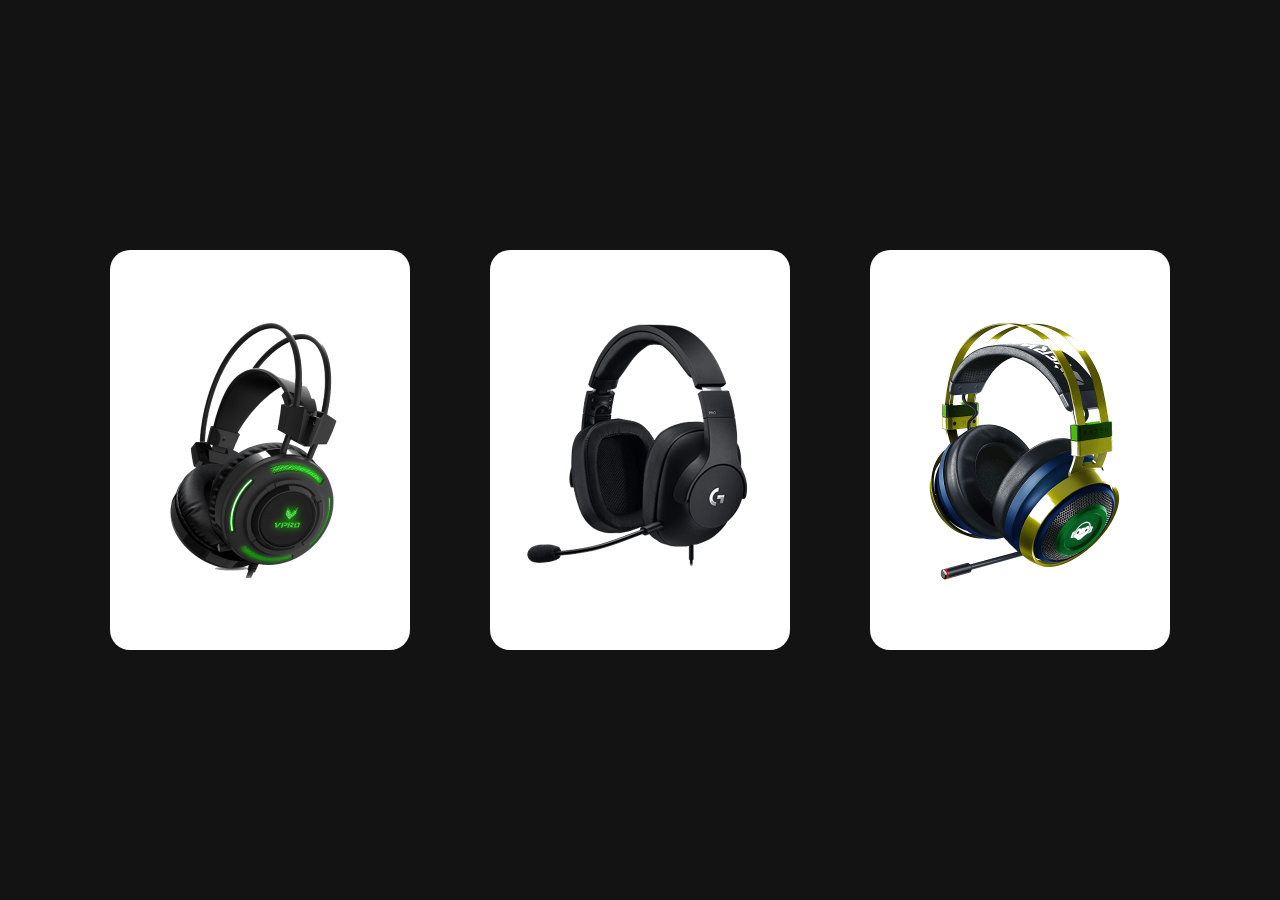
<file: 3d-product-card/index.html>
<!DOCTYPE html>
<html lang="en">

<head>
    <meta charset="UTF-8">
    <meta name="viewport" content="width=device-width, initial-scale=1">
    <title>3D Product Card</title>
    <link rel="stylesheet" href="style.css">
</head>

<body>
    <div class="container">
        <div class="box">
            <h2 class="name">VPRO</h2>
            <a href="#" class="buy">Buy Now</a>
            <div class="circle"></div>
            <img src="./assets/green.png" class="product">
        </div>
        <div class="box">
            <h2 class="name">LOGITECH</h2>
            <a href="#" class="buy">Buy Now</a>
            <div class="circle"></div>
            <img src="./assets/black.png" class="product">
        </div>
        <div class="box">
            <h2 class="name">RAZER</h2>
            <a href="#" class="buy">Buy Now</a>
            <div class="circle"></div>
            <img src="./assets/OW.png" class="product">
        </div>
    </div>
    <script src="vanilla-tilt.min.js"></script>
    <script>
        VanillaTilt.init(document.querySelectorAll(".box"), {
		max: 25,
		speed: 300
	});
    </script>
</body>
</html>
</file>
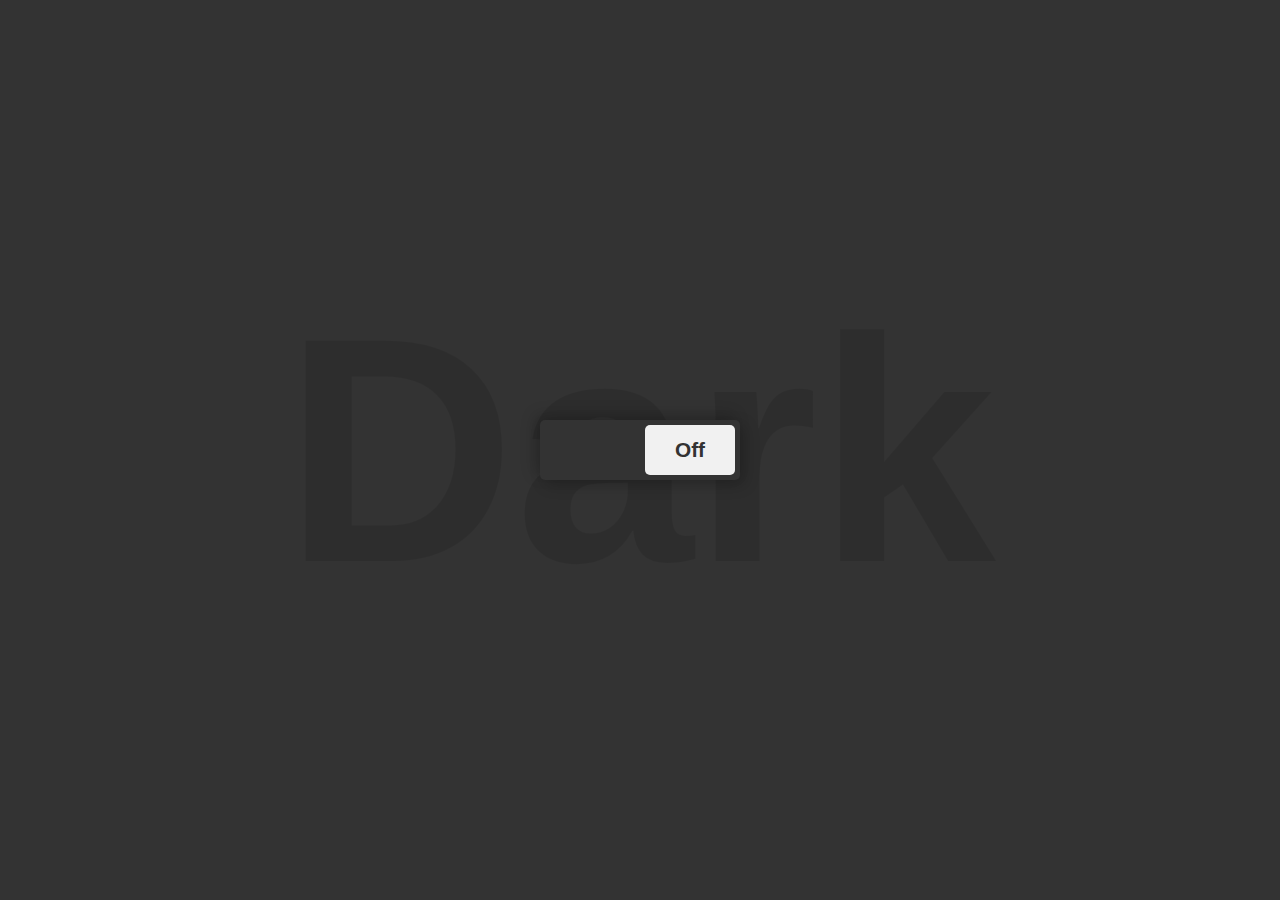
<file: drak - light/index.html>
<!DOCTYPE html>
<html lang="en">

<head>
    <meta charset="UTF-8">
    <meta http-equiv="X-UA-Compatible" content="IE=edge">
    <meta name="viewport" content="width=device-width, initial-scale=1.0">
    <link rel="stylesheet" href="style.css">
    <title>Toggle Button</title>
</head>

<body>
    <h1 id="state">Dark</h1>
    <div class="toggle"></div>
</body>
<script>
    const toggle = document.querySelector('.toggle');
    const body = document.querySelector('body');
    const state = document.getElementById('state');

    toggle.onclick = function() {
        toggle.classList.toggle('on');
        body.classList.toggle('dark');

        if (state.innerHTML === 'Dark') {
            state.innerHTML = 'Light'
        } else {
            state.innerHTML = 'Dark'
        }
    }
</script>

</html>
</file>
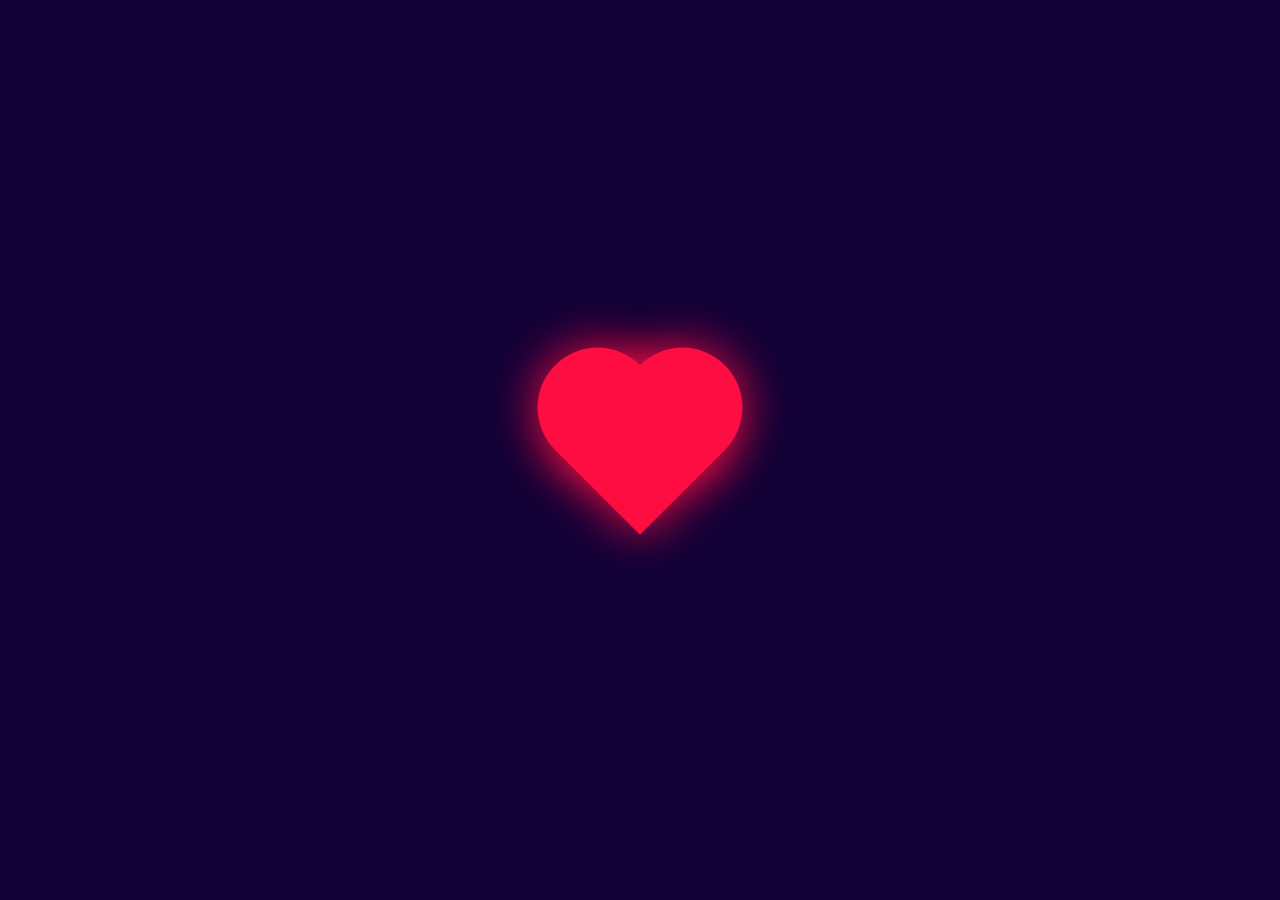
<file: heart/index.html>
<!DOCTYPE html>
<html lang="en">

<head>
    <meta charset="UTF-8">
    <meta http-equiv="X-UA-Compatible" content="IE=edge">
    <meta name="viewport" content="width=device-width, initial-scale=1.0">
    <link rel="stylesheet" href="style.css">
    <title>Heart</title>
</head>

<body>
    <div class="heartBx">
        <div class="heart"></div>
    </div>
</body>

</html>
</file>
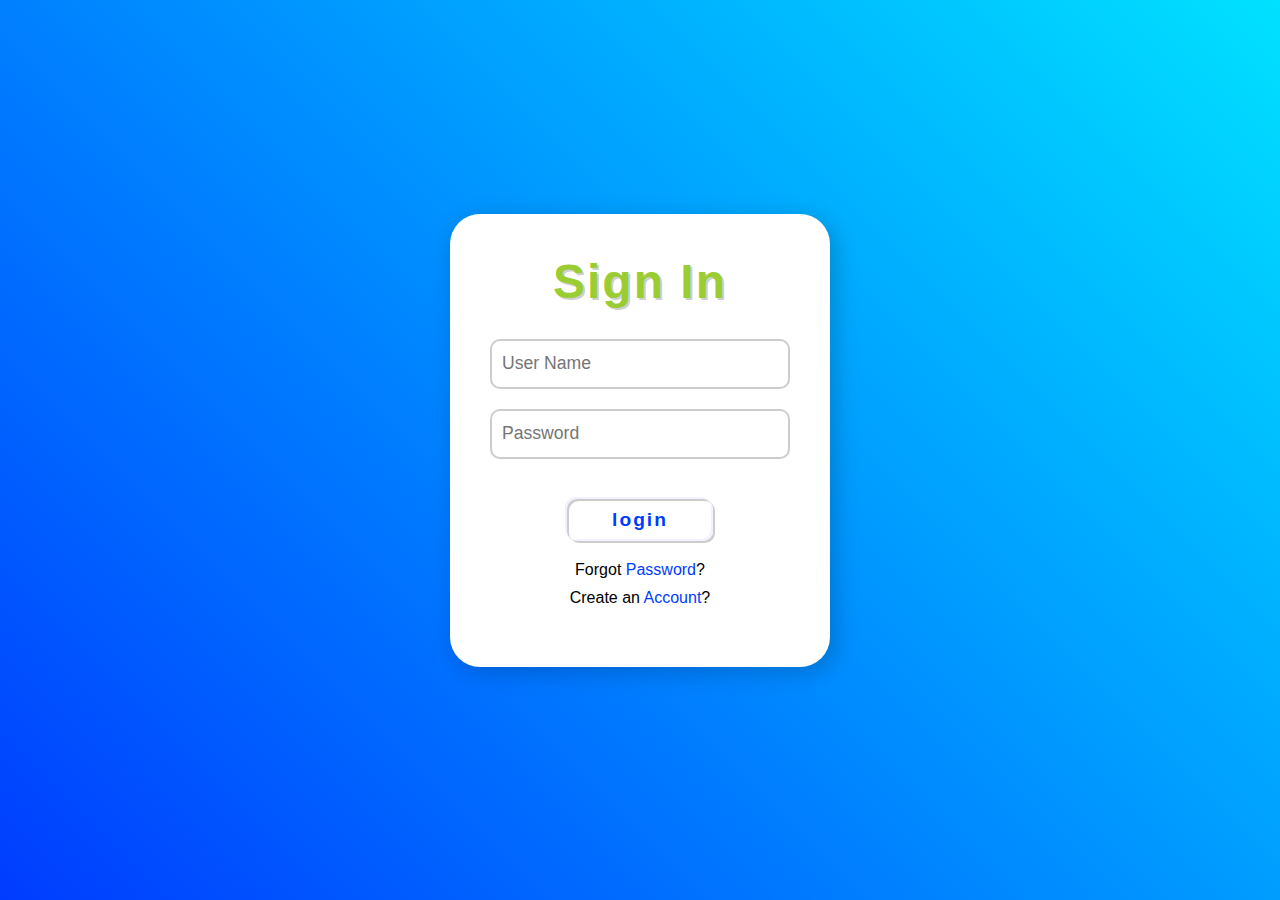
<file: login _logout/index.html>
<!DOCTYPE html>
<html lang="en">
<head>
    <meta charset="UTF-8">
    <meta http-equiv="X-UA-Compatible" content="IE=edge">
    <meta name="viewport" content="width=device-width, initial-scale=1.0">
    <link rel="stylesheet" href="style.css">
    <link rel="stylesheet" href="https://cdnjs.cloudflare.com/ajax/libs/font-awesome/4.7.0/css/font-awesome.min.css"  />
    <title>Sign-in</title>
</head>
<body>
     <div class="login">
         <h2>Sign In</h2>
         <div class="box">
             <input type="text" placeholder="User Name">
         </div>
         <div class="box">
             <input type="password" id="password" placeholder="Password">
             <div id="toggle"></div>
         </div>
         <a href="#"class="btnLogin">login</a>
         <div class="query">
             <p>Forgot <a href="#">Password</a>?</p>
             <p>Create an <a href="#">Account</a>?</p>
         </div>
     </div>
</body>
</html>
</file>
<file: 3d-product-card/style.css>
@import url('https://fonts.googleapis.com/css2?family=Poppins:wght@300;400;500;600;700;800;900&display=swap');
* {
    margin: 0;
    padding: 0;
    font-family: 'Poppins', sans-serif;
}

body {
    display: flex;
    justify-content: center;
    align-items: center;
    min-height: 100vh;
    background: #131313;
}

.container {
    position: relative;
    display: flex;
    justify-content: center;
    align-items: center;
    flex-wrap: wrap;
    width: 1200px;
    transform-style: preserve-3d;
}

.container .box {
    position: relative;
    width: 300px;
    height: 400px;
    margin: 40px;
    background: #fff;
    border-radius: 20px;
    transform-style: preserve-3d;
}

.container .box::before {
    content: "Damn";
    position: absolute;
    top: 20px;
    left: 0px;
    font-size: 5em;
    font-weight: 900;
    color: #000000;
    font-style: italic;
    opacity: 0;
}

.container .box::after {
    content: "boii";
    position: absolute;
    bottom: 20px;
    right: 20px;
    font-size: 4em;
    font-weight: 900;
    color: #232323;
    font-style: italic;
    opacity: 0;
    transition: 0.5s;
}

.container .box:hover::before,
.container .box:hover::after {
    opacity: 0.1;
}

.container .box .name {
    position: absolute;
    top: 0;
    left: 0;
    text-align: center;
    color: #232323;
    width: 100%;
    transform-style: preserve-3d;
    transform: translate3d(0, 0, 75px);
    transition: 0.5s;
    opacity: 0;
    z-index: 10;
}

.container .box:hover .name {
    top: 40px;
    opacity: 1;
}

.container .box .buy {
    position: absolute;
    bottom: 0;
    left: 50%;
    transform-style: preserve-3d;
    transform: translate3d(-50%, 0, 75px);
    color: #fff;
    background: #333;
    padding: 10px 25px;
    border-radius: 30px;
    text-decoration: none;
    transition: 0.5s;
    opacity: 0;
    z-index: 10;
}

.container .box:hover .buy {
    bottom: 30px;
    opacity: 1;
}

.container .box .circle {
    position: absolute;
    top: 50%;
    left: 50%;
    width: 200px;
    height: 200px;
    border-radius: 50%;
    transition: 0.5s;
    background: #fff;
    transform-style: preserve-3d;
    z-index: 12;
    opacity: 00;
    transform: translate3d(-50%, -50%, 0px);
}

.container .box:hover .circle {
    opacity: 1;
}

.container .box .product {
    position: absolute;
    top: 50%;
    left: 50%;
    max-width: 300px;
    transition: 0.5s;
    z-index: 11;
    transition: 0.5s;
    transform-style: preserve-3d;
    transform: translate3d(-50%, -50%, 10px);
}

.container .box:hover .product {
    transform: translate3d(-50%, -50%, 100px);
}

.container .box:nth-child(1) .circle,
.container .box:nth-child(1) .buy {
    background: #14e65a;
}

.container .box:nth-child(2) .circle,
.container .box:nth-child(2) .buy {
    background: #131313;
}

.container .box:nth-child(3) .circle,
.container .box:nth-child(3) .buy {
    background: rgb(159, 201, 44);
}
</file>
<file: drak - light/style.css>
* {
    margin: 0;
    padding: 0;
    box-sizing: border-box;
    font-family: 'Poppins', sans-serif;
}

:root {
    --white: #f1f1f1;
    --black: #333;
}

.dark {
    --white: #333;
    --black: #f1f1f1;
}


/* body */

body {
    position: relative;
    width: 100%;
    min-height: 100vh;
    background: var(--black);
    display: flex;
    justify-content: center;
    align-items: center;
    transition: linear 0.2s;
}

h1 {
    position: absolute;
    font-size: 20em;
    color: rgba(0, 0, 0, 0.1);
    user-select: none;
}

.toggle {
    position: relative;
    width: 200px;
    height: 60px;
    border-radius: 5px;
    box-shadow: -5px -5px 15px rgba(0, 0, 0, 0.2), 5px 5px 15px rgba(0, 0, 0, 0.2);
    cursor: pointer;
    background: var(--black);
}

.toggle::before {
    content: 'Off';
    position: absolute;
    top: 5px;
    right: 5px;
    width: calc(50% - 10px);
    height: calc(100% - 10px);
    border-radius: 5px;
    background: var(--white);
    display: flex;
    justify-content: center;
    align-items: center;
    font-size: 1.3em;
    font-weight: bold;
    color: var(--black);
}

.on.toggle::before {
    content: 'On';
    position: absolute;
    top: 5px;
    right: 105px;
    width: calc(50% - 10px);
    height: calc(100% - 10px);
    border-radius: 5px;
    background: var(--white);
    display: flex;
    justify-content: center;
    align-items: center;
    font-size: 1.3em;
    font-weight: bold;
    color: var(--black);
}

@media(max-width: 820px) {
    h1 {
        font-size: 15em;
    }
}

@media(max-width: 620px) {
    h1 {
        font-size: 10em;
    }
}

@media(max-width: 420px) {
    h1 {
        font-size: 10em;
        writing-mode: vertical-lr;
        text-orientation: mixed;
    }
}
</file>
<file: heart/style.css>
* {
    padding: 0;
    margin: 0;
    box-sizing: border-box;
}

body {
    width: 100%;
    min-height: 100vh;
    display: flex;
    justify-content: center;
    align-items: center;
    background-color: #110036;
}

.heartBx {
    /* infinnite : chuyển động liên tục */
    animation: animate alternate 0.5s infinite;
}

.heart {
    position: relative;
    width: 120px;
    height: 120px;
    background: #fd0e42;
    transform: rotate(45deg);
    /* hiệu ứng nổi bật  */
    box-shadow: 0 0 50px #fd0e42;
}

.heart::before {
    content: '';
    position: absolute;
    width: 100%;
    height: 100%;
    top: 0;
    left: -50%;
    border-radius: 50%;
    background: #fd0e42;
    transform: rotate(45deg);
    /* hiệu ứng nổi bật  */
    box-shadow: 0 0 50px #fd0e42;
}

.heart::after {
    content: '';
    position: absolute;
    width: 100%;
    height: 100%;
    top: -50%;
    left: 0;
    border-radius: 50%;
    background: #fd0e42;
    transform: rotate(45deg);
    /* hiệu ứng nổi bật  */
    box-shadow: 0 0 50px #fd0e42;
}

@keyframes animate {
    0% {
        transform: scale(1);
    }
    100% {
        transform: scale(1.2);
    }
}
</file>
<file: login _logout/style.css>
*{
    margin: 0;
    padding: 0;
    box-sizing: border-box;
    font-family: 'Poppins',sans-serif;
}
body{
    width: 100%;
    min-height: 100vh;
    display: flex;
    justify-content: center;
    align-items: center;
    background:linear-gradient(45deg,#003cff,#00e1ff);
}
.login{
    background:white;
    box-shadow: 5px 5px 25px rgb(0,0,0,0.2);
    padding: 40px 40px;
    text-align: center;
    border-radius: 30px;
} 
.login h2{
    text-align: center;
    font-size: 3em;
    letter-spacing: 2px;
    font-weight: bold;
    color: yellowgreen;
    margin-bottom: 30px;
    text-shadow: 2px 2px rgba(0, 0 ,0 ,0.2);
}
.login{
    position: relative;
    margin-bottom: 20px;
}
.login .box{
    position: relative;
    margin-bottom: 20px;
}

.box #toggle{
    position: absolute;
    top: 0; 
    right: 10px;
    height: 100%;
    display: flex;
   align-items: center;
   font-size: 1.2em;
   cursor: pointer;
   user-select: none;
   color: #333;
}
.box #toggle ::before{
    content: '\f06e';
    font-family: fontAwesome;
}
input{
    position: relative; 
    width: 300px;
    height: 50px;
    text-indent: 10px;
    border:2px solid rgba(0,0,0,0.2);
    border-radius: 10px;
    outline: none;
    font-size: 1.1em;
    transform: linear 0.2s;
}
input:focus{
    border-color: #003cff;
    text-indent: 20px;
}
.btnLogin{
    display: inline-block;
    padding: 10px 45px;
    margin-top: 20px;
    color: #003cff;
    text-decoration:none;
    font-size: 1.2em;
    border-radius: 10px;
    letter-spacing: 2px;
    font-weight: 700;
    box-shadow: 2px 2px rgb(0,0,0,0.2),
                -2px -2px #f1f1ff,
                inset 2px 2px rgba(0, 0 ,0 ,0.2),
                inset -2px -2px #f1f1ff;
    transform: linear 0.2s;
}
.btnLogin:hover{
    background-color:#003cff;
    color: white;
    box-shadow: none;
}
.login .query{
    margin: 20px 0;
}
.login .query p{
    margin-top: 10px;
    font-weight: 400;
}
.login .query p a{
    text-decoration:none;
    color: #003cff;
    transform: linear 0.2s;
}
.login .query p a:hover{
    text-decoration: underline ;
    font-weight: 700;
}
</file>
